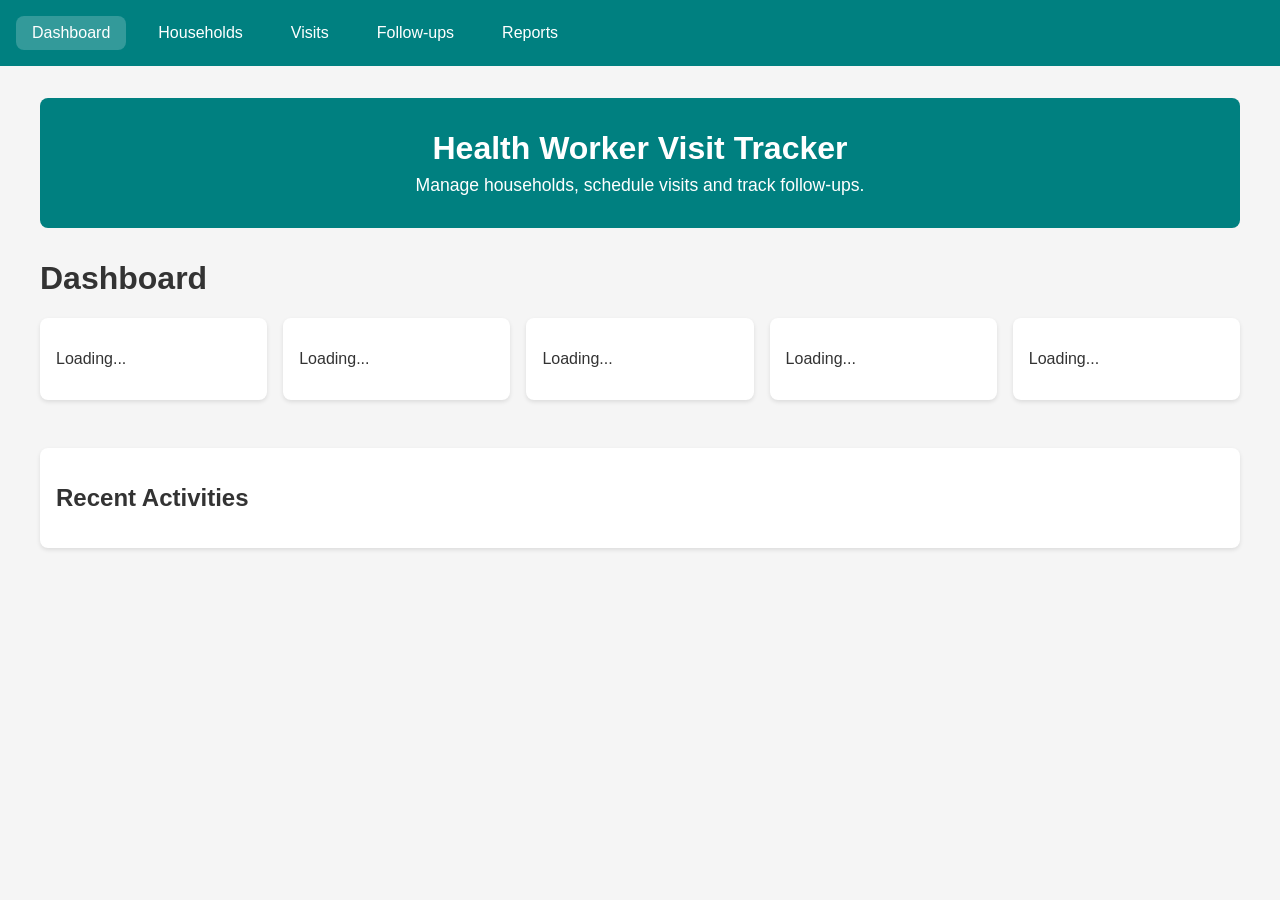
<file: index.html>
<!DOCTYPE html>
<html lang="en">
<head>
  <meta charset="UTF-8" />
  <meta name="viewport" content="width=device-width, initial-scale=1.0" />
  <title>Health Worker Visit Tracker - Dashboard</title>
  <link rel="stylesheet" href="./css/style.css" />
</head>
<body>
  <header>
    <nav>
      <a href="index.html" class="active">Dashboard</a>
      <a href="households.html">Households</a>
      <a href="visits.html">Visits</a>
      <a href="followups.html">Follow‑ups</a>
      <a href="reports.html">Reports</a>
    </nav>
  </header>
  <div class="main-container">
    <div class="hero">
      <h1>Health Worker Visit Tracker</h1>
      <p>Manage households, schedule visits and track follow‑ups.</p>
    </div>
    <h1>Dashboard</h1>
    <div class="stats-grid" id="stats-grid">
      <div class="card" id="total-households"><p>Loading...</p></div>
      <div class="card" id="total-visits"><p>Loading...</p></div>
      <div class="card" id="completed-visits"><p>Loading...</p></div>
      <div class="card" id="pending-visits"><p>Loading...</p></div>
      <div class="card" id="upcoming-visits"><p>Loading...</p></div>
    </div>
    <div class="card" id="recent-activities">
      <h2>Recent Activities</h2>
      <ul id="activity-list"></ul>
    </div>
  </div>
  <script src="./js/common.js"></script>
  <script src="./js/dashboard.js"></script>
</body>
</html>
</file>
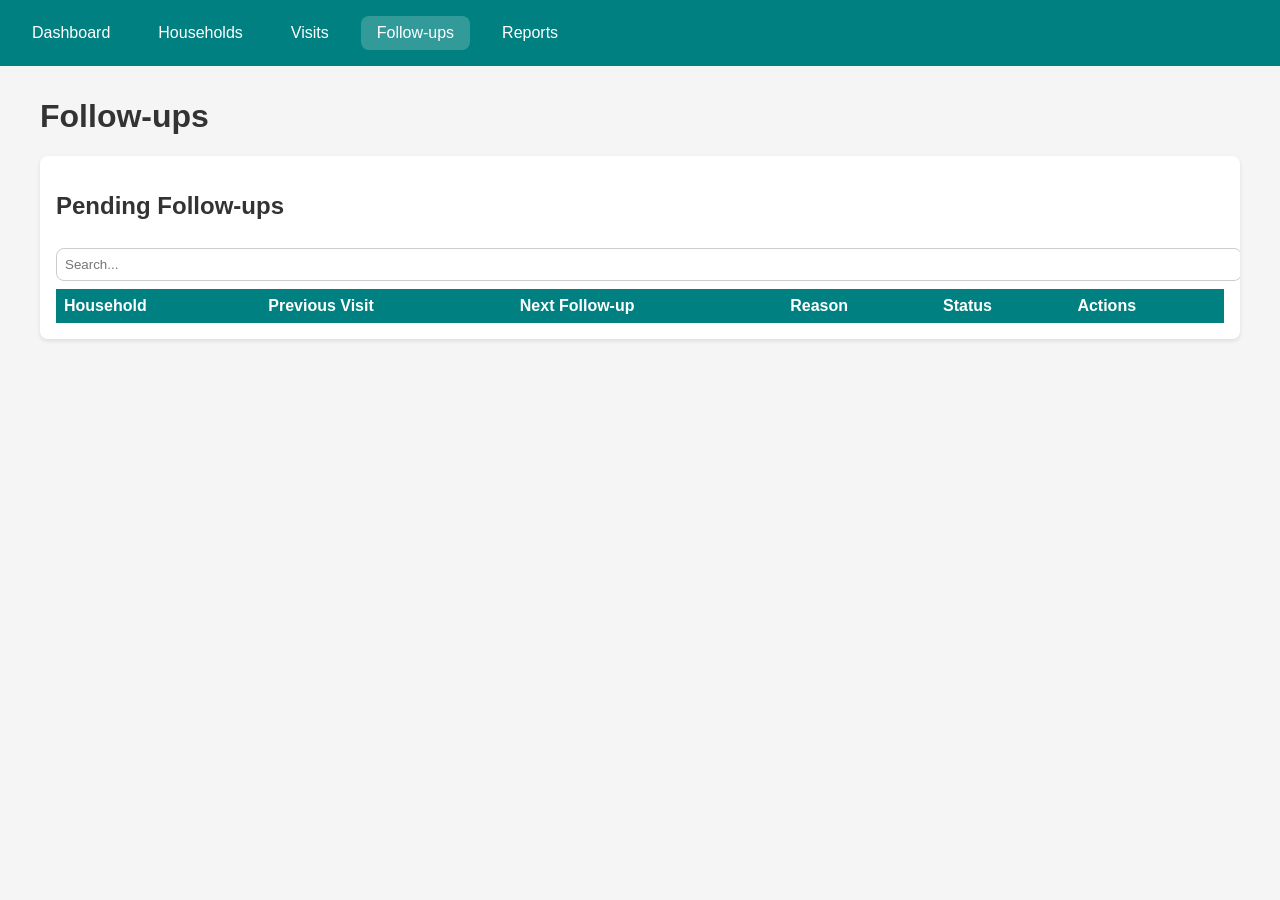
<file: followups.html>
<!DOCTYPE html>
<html lang="en">
<head>
  <meta charset="UTF-8" />
  <meta name="viewport" content="width=device-width, initial-scale=1.0" />
  <title>Health Worker Visit Tracker - Follow‑ups</title>
  <link rel="stylesheet" href="./css/style.css" />
</head>
<body>
  <header>
    <nav>
      <a href="index.html">Dashboard</a>
      <a href="households.html">Households</a>
      <a href="visits.html">Visits</a>
      <a href="followups.html" class="active">Follow‑ups</a>
      <a href="reports.html">Reports</a>
    </nav>
  </header>
  <div class="main-container">
    <h1>Follow‑ups</h1>
    <div class="card table-wrapper">
      <h2>Pending Follow‑ups</h2>
      <input type="text" id="followup-search" placeholder="Search..." />
      <table id="followup-table">
        <thead>
          <tr>
            <th>Household</th>
            <th>Previous Visit</th>
            <th>Next Follow‑up</th>
            <th>Reason</th>
            <th>Status</th>
            <th>Actions</th>
          </tr>
        </thead>
        <tbody></tbody>
      </table>
      <p id="followup-empty" class="hidden">No follow‑ups pending.</p>
    </div>
  </div>
  <script src="./js/common.js"></script>
  <script src="./js/followups.js"></script>
</body>
</html>
</file>
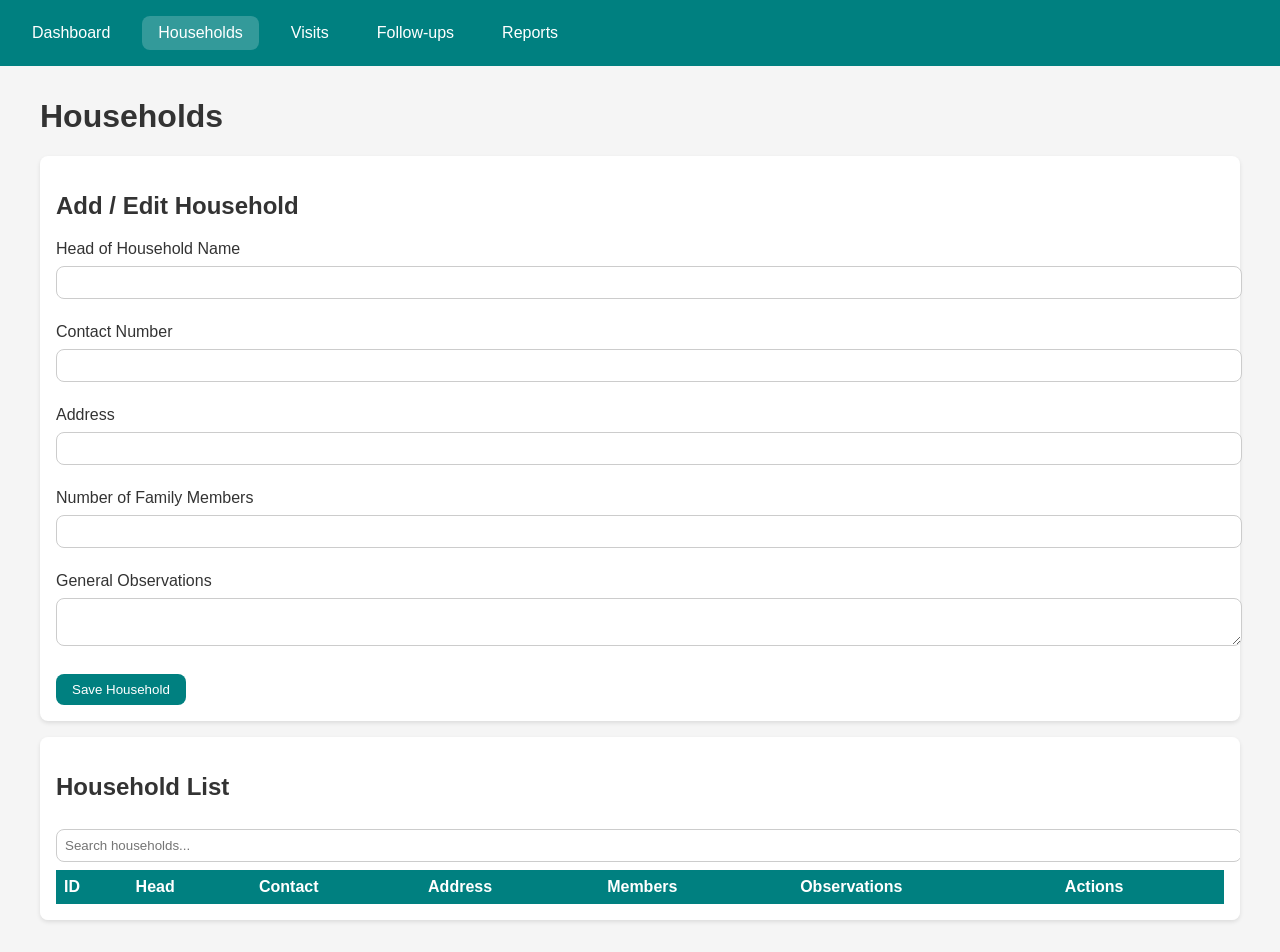
<file: households.html>
<!DOCTYPE html>
<html lang="en">
<head>
  <meta charset="UTF-8" />
  <meta name="viewport" content="width=device-width, initial-scale=1.0" />
  <title>Health Worker Visit Tracker - Households</title>
  <link rel="stylesheet" href="./css/style.css" />
</head>
<body>
  <header>
    <nav>
      <a href="index.html">Dashboard</a>
      <a href="households.html" class="active">Households</a>
      <a href="visits.html">Visits</a>
      <a href="followups.html">Follow‑ups</a>
      <a href="reports.html">Reports</a>
    </nav>
  </header>
  <div class="main-container">
    <h1>Households</h1>
    <div class="card">
      <h2>Add / Edit Household</h2>
      <form id="household-form">
        <input type="hidden" id="household-id" />
        <div class="form-group">
          <label for="head-name">Head of Household Name</label>
          <input type="text" id="head-name" required />
        </div>
        <div class="form-group">
          <label for="contact-number">Contact Number</label>
          <input type="tel" id="contact-number" required />
        </div>
        <div class="form-group">
          <label for="address">Address</label>
          <input type="text" id="address" required />
        </div>
        <div class="form-group">
          <label for="members-count">Number of Family Members</label>
          <input type="number" id="members-count" min="1" required />
        </div>
        <div class="form-group">
          <label for="observations">General Observations</label>
          <textarea id="observations"></textarea>
        </div>
        <button type="submit" id="save-btn">Save Household</button>
        <button type="button" id="cancel-btn" class="hidden">Cancel</button>
      </form>
    </div>

    <div class="card table-wrapper">
      <h2>Household List</h2>
      <input type="text" id="search-box" placeholder="Search households..." />
      <table id="household-table">
        <thead>
          <tr>
            <th>ID</th>
            <th>Head</th>
            <th>Contact</th>
            <th>Address</th>
            <th>Members</th>
            <th>Observations</th>
            <th>Actions</th>
          </tr>
        </thead>
        <tbody></tbody>
      </table>
      <p id="empty-state" class="hidden">No household records found.</p>
    </div>
  </div>
  <script src="./js/common.js"></script>
  <script src="./js/households.js"></script>
</body>
</html>
</file>
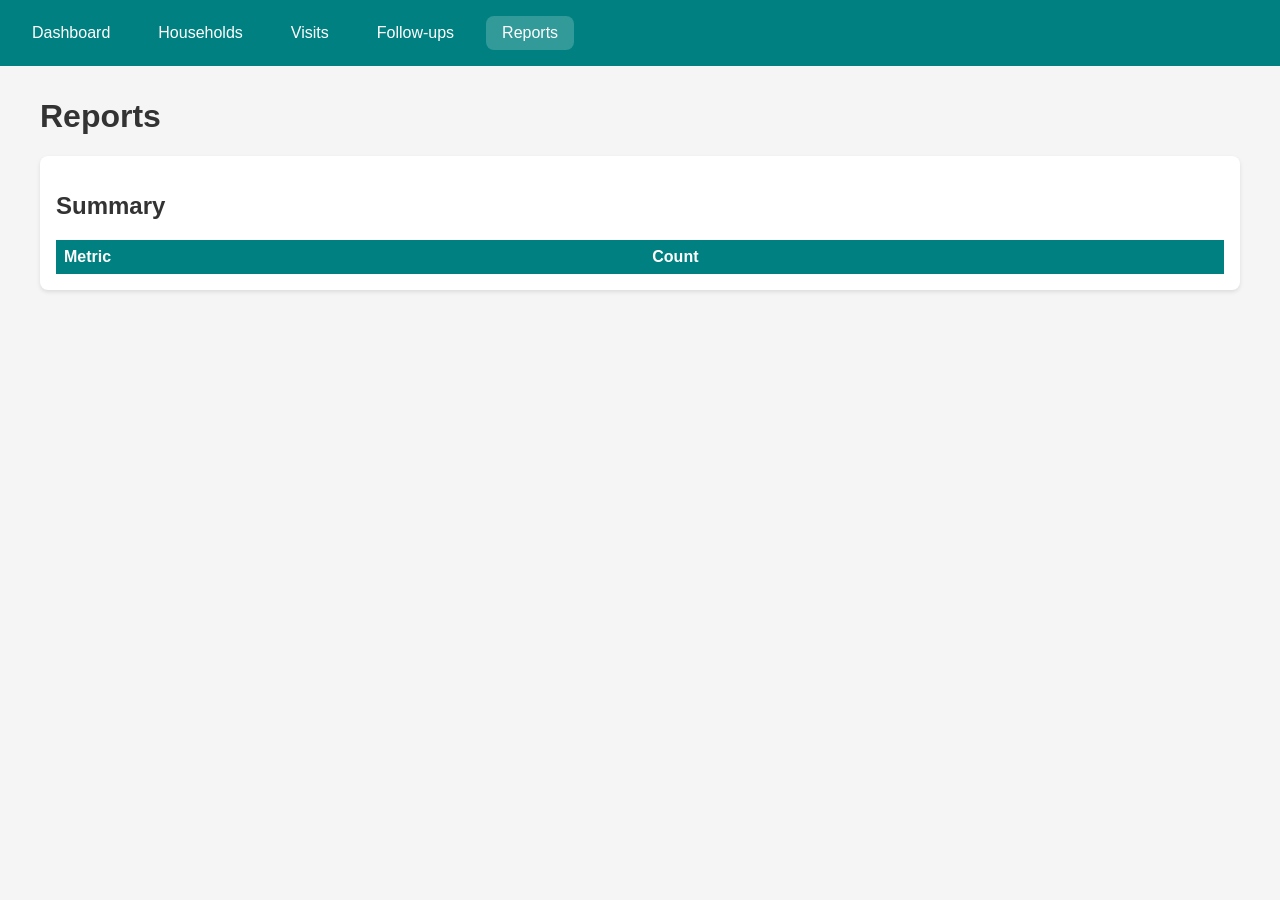
<file: reports.html>
<!DOCTYPE html>
<html lang="en">
<head>
  <meta charset="UTF-8" />
  <meta name="viewport" content="width=device-width, initial-scale=1.0" />
  <title>Health Worker Visit Tracker - Reports</title>
  <link rel="stylesheet" href="./css/style.css" />
</head>
<body>
  <header>
    <nav>
      <a href="index.html">Dashboard</a>
      <a href="households.html">Households</a>
      <a href="visits.html">Visits</a>
      <a href="followups.html">Follow‑ups</a>
      <a href="reports.html" class="active">Reports</a>
    </nav>
  </header>
  <div class="main-container">
    <h1>Reports</h1>
    <div class="card">
      <h2>Summary</h2>
      <table id="summary-table">
        <thead>
          <tr><th>Metric</th><th>Count</th></tr>
        </thead>
        <tbody></tbody>
      </table>
    </div>
  </div>
  <script src="./js/common.js"></script>
  <script src="./js/reports.js"></script>
</body>
</html>
</file>
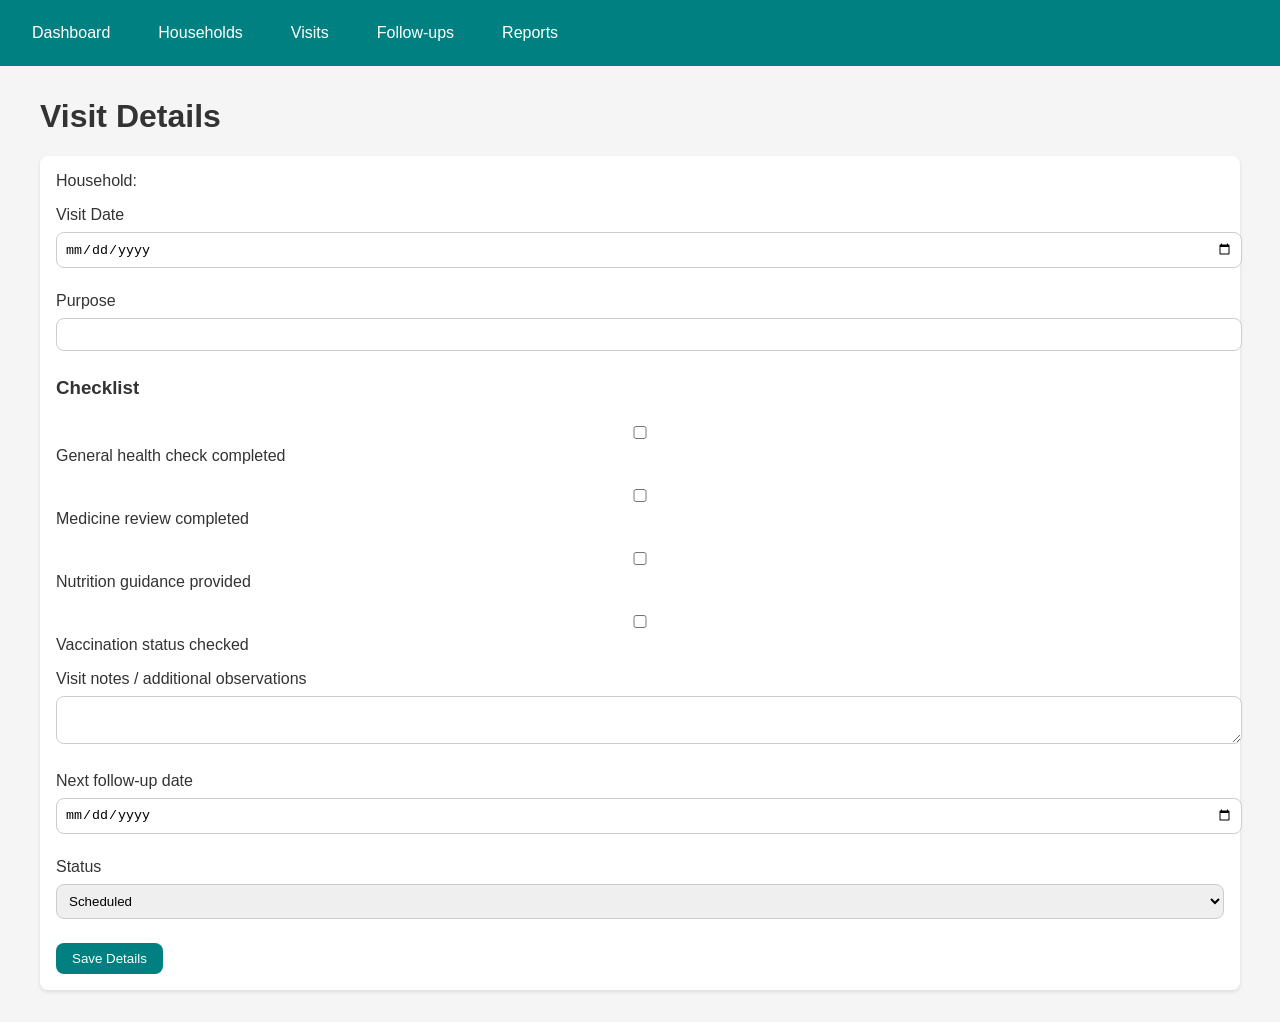
<file: visit-details.html>
<!DOCTYPE html>
<html lang="en">
<head>
  <meta charset="UTF-8" />
  <meta name="viewport" content="width=device-width, initial-scale=1.0" />
  <title>Health Worker Visit Tracker - Visit Details</title>
  <link rel="stylesheet" href="./css/style.css" />
</head>
<body>
  <header>
    <nav>
      <a href="index.html">Dashboard</a>
      <a href="households.html">Households</a>
      <a href="visits.html">Visits</a>
      <a href="followups.html">Follow‑ups</a>
      <a href="reports.html">Reports</a>
    </nav>
  </header>
  <div class="main-container">
    <h1>Visit Details</h1>
    <div class="card">
      <form id="details-form">
        <input type="hidden" id="visit-id" />
        <div class="form-group">
          <label>Household:</label>
          <p id="household-name"></p>
        </div>
        <div class="form-group">
          <label for="visit-date">Visit Date</label>
          <input type="date" id="visit-date" required />
        </div>
        <div class="form-group">
          <label for="visit-purpose">Purpose</label>
          <input type="text" id="visit-purpose" required />
        </div>
        <h3>Checklist</h3>
        <div class="form-group">
          <label><input type="checkbox" id="chk-health" /> General health check completed</label>
        </div>
        <div class="form-group">
          <label><input type="checkbox" id="chk-medicine" /> Medicine review completed</label>
        </div>
        <div class="form-group">
          <label><input type="checkbox" id="chk-nutrition" /> Nutrition guidance provided</label>
        </div>
        <div class="form-group">
          <label><input type="checkbox" id="chk-vaccination" /> Vaccination status checked</label>
        </div>
        <div class="form-group">
          <label for="visit-notes">Visit notes / additional observations</label>
          <textarea id="visit-notes"></textarea>
        </div>
        <div class="form-group">
          <label for="next-followup">Next follow‑up date</label>
          <input type="date" id="next-followup" />
        </div>
        <div class="form-group">
          <label for="visit-status">Status</label>
          <select id="visit-status">
            <option value="Scheduled">Scheduled</option>
            <option value="Completed">Completed</option>
            <option value="Pending">Pending</option>
            <option value="Missed">Missed</option>
          </select>
        </div>
        <button type="submit">Save Details</button>
      </form>
    </div>
  </div>
  <script src="./js/common.js"></script>
  <script src="./js/visit-details.js"></script>
</body>
</html>
</file>
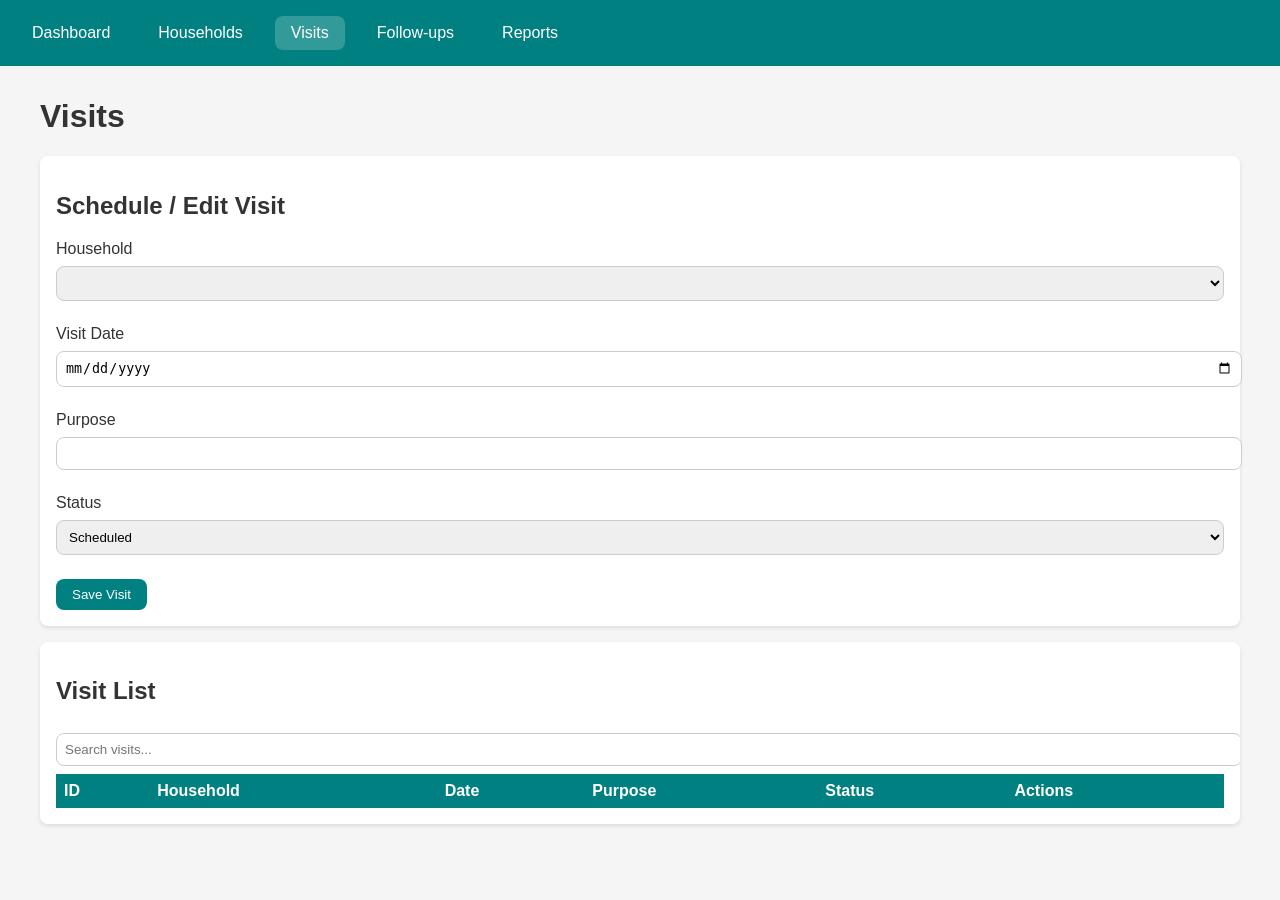
<file: visits.html>
<!DOCTYPE html>
<html lang="en">
<head>
  <meta charset="UTF-8" />
  <meta name="viewport" content="width=device-width, initial-scale=1.0" />
  <title>Health Worker Visit Tracker - Visits</title>
  <link rel="stylesheet" href="./css/style.css" />
</head>
<body>
  <header>
    <nav>
      <a href="index.html">Dashboard</a>
      <a href="households.html">Households</a>
      <a href="visits.html" class="active">Visits</a>
      <a href="followups.html">Follow‑ups</a>
      <a href="reports.html">Reports</a>
    </nav>
  </header>
  <div class="main-container">
    <h1>Visits</h1>
    <div class="card">
      <h2>Schedule / Edit Visit</h2>
      <form id="visit-form">
        <input type="hidden" id="visit-id" />
        <div class="form-group">
          <label for="visit-household">Household</label>
          <select id="visit-household" required></select>
        </div>
        <div class="form-group">
          <label for="visit-date">Visit Date</label>
          <input type="date" id="visit-date" required />
        </div>
        <div class="form-group">
          <label for="visit-purpose">Purpose</label>
          <input type="text" id="visit-purpose" required />
        </div>
        <div class="form-group">
          <label for="visit-status">Status</label>
          <select id="visit-status" required>
            <option value="Scheduled">Scheduled</option>
            <option value="Completed">Completed</option>
            <option value="Pending">Pending</option>
            <option value="Missed">Missed</option>
          </select>
        </div>
        <button type="submit" id="save-visit-btn">Save Visit</button>
        <button type="button" id="cancel-visit-btn" class="hidden">Cancel</button>
      </form>
    </div>

    <div class="card table-wrapper">
      <h2>Visit List</h2>
      <input type="text" id="visit-search" placeholder="Search visits..." />
      <table id="visit-table">
        <thead>
          <tr>
            <th>ID</th>
            <th>Household</th>
            <th>Date</th>
            <th>Purpose</th>
            <th>Status</th>
            <th>Actions</th>
          </tr>
        </thead>
        <tbody></tbody>
      </table>
      <p id="visit-empty" class="hidden">No visits recorded.</p>
    </div>
  </div>
  <script src="./js/common.js"></script>
  <script src="./js/visits.js"></script>
</body>
</html>
</file>
<file: css/style.css>
/* Global Styles */
:root {
  --primary-teal: #008080;
  --bg-light: #f5f5f5;
  --card-bg: #ffffff;
  --text-dark: #333333;
  --border-radius: 8px;
  --shadow: 0 2px 4px rgba(0,0,0,0.1);
}

body {
  margin: 0;
  font-family: Arial, Helvetica, sans-serif;
  background-color: var(--bg-light);
  color: var(--text-dark);
}

header {
  background-color: var(--primary-teal);
  color: white;
  padding: 1rem;
}

nav {
  display: flex;
  gap: 1rem;
  align-items: center;
}

nav a {
  color: white;
  text-decoration: none;
  padding: 0.5rem 1rem;
  border-radius: var(--border-radius);
}

nav a.active, nav a:hover {
  background-color: rgba(255,255,255,0.2);
}

.main-container {
  max-width: 1200px;
  margin: 2rem auto;
  padding: 0 1rem;
}

/* New hero section */
.hero {
  background: var(--primary-teal);
  color: white;
  padding: 2rem 1rem;
  text-align: center;
  border-radius: var(--border-radius);
  margin-bottom: 2rem;
}

.hero h1 {
  margin: 0 0 0.5rem;
  font-size: 2rem;
}

.hero p {
  margin: 0;
  font-size: 1.1rem;
}

.stats-grid {
  display: grid;
  grid-template-columns: repeat(auto-fit, minmax(180px, 1fr));
  gap: 1rem;
  margin-bottom: 2rem;
}

.card {
  background: var(--card-bg);
  border-radius: var(--border-radius);
  box-shadow: var(--shadow);
  padding: 1rem;
}

.table-wrapper {
  overflow-x: auto;
}

table {
  width: 100%;
  border-collapse: collapse;
}

thead th {
  background: var(--primary-teal);
  color: white;
  padding: 0.5rem;
  text-align: left;
}

tbody td {
  padding: 0.5rem;
  border-bottom: 1px solid #ddd;
}

button {
  background: var(--primary-teal);
  color: white;
  border: none;
  padding: 0.5rem 1rem;
  border-radius: var(--border-radius);
  cursor: pointer;
  margin-right: 0.5rem;
}

button:hover {
  opacity: 0.9;
}

input, select, textarea {
  width: 100%;
  padding: 0.5rem;
  margin: 0.5rem 0;
  border: 1px solid #ccc;
  border-radius: var(--border-radius);
}

.form-group {
  margin-bottom: 1rem;
}

.hidden {
  display: none;
}

:root {
  --primary-teal: #008080;
  --bg-light: #f5f5f5;
  --card-bg: #ffffff;
  --text-dark: #333333;
  --border-radius: 8px;
  --shadow: 0 2px 4px rgba(0,0,0,0.1);
}

body {
  margin: 0;
  font-family: Arial, Helvetica, sans-serif;
  background-color: var(--bg-light);
  color: var(--text-dark);
}

header {
  background-color: var(--primary-teal);
  color: white;
  padding: 1rem;
}

nav {
  display: flex;
  gap: 1rem;
  align-items: center;
}

nav a {
  color: white;
  text-decoration: none;
  padding: 0.5rem 1rem;
  border-radius: var(--border-radius);
}

nav a.active, nav a:hover {
  background-color: rgba(255,255,255,0.2);
}

.main-container {
  max-width: 1200px;
  margin: 2rem auto;
  padding: 0 1rem;
}

.card {
  background: var(--card-bg);
  border-radius: var(--border-radius);
  box-shadow: var(--shadow);
  padding: 1rem;
  margin-bottom: 1rem;
}

.table-wrapper {
  overflow-x: auto;
}

table {
  width: 100%;
  border-collapse: collapse;
}

thead th {
  background: var(--primary-teal);
  color: white;
  padding: 0.5rem;
  text-align: left;
}

tbody td {
  padding: 0.5rem;
  border-bottom: 1px solid #ddd;
}

button {
  background: var(--primary-teal);
  color: white;
  border: none;
  padding: 0.5rem 1rem;
  border-radius: var(--border-radius);
  cursor: pointer;
  margin-right: 0.5rem;
}

button:hover {
  opacity: 0.9;
}

input, select, textarea {
  width: 100%;
  padding: 0.5rem;
  margin: 0.5rem 0;
  border: 1px solid #ccc;
  border-radius: var(--border-radius);
}

.form-group {
  margin-bottom: 1rem;
}

.hidden {
  display: none;
}
</file>
